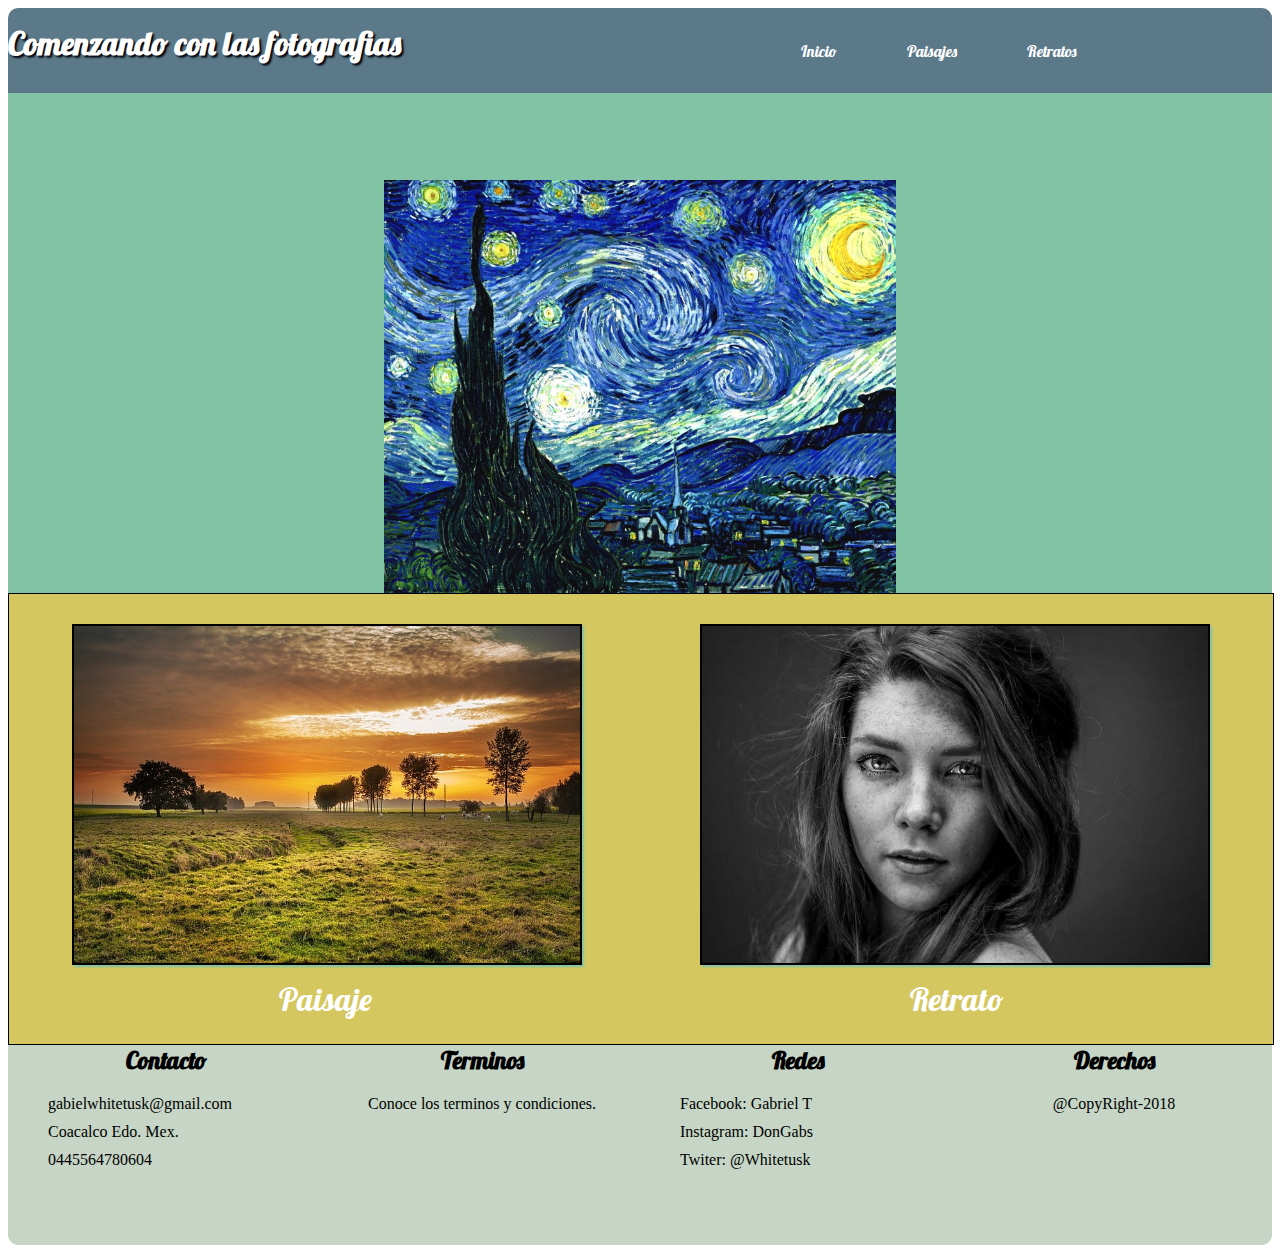
<file: index.html>
<!DOCTYPE html>
<html>
<head>
	<meta charset="utf-8">
	<meta name="viewport" content="width=device-width,user-scalable=no">
	<link rel="stylesheet" type="text/css" href="css/estilos.css">
	<link href="https://fonts.googleapis.com/css?family=Lobster" rel="stylesheet">
	<title>Comenzando con la Fotografía</title>
</head>
<body>
	<header>
		<h1>Comenzando con las fotografias</h1>
		<ul id="Opciones">
			<li class="Opc"><a href="index.html" class="liga">Inicio</a></li>
			<li class="Opc"><a href="html/paisaje.html" class="liga">Paisajes</a></li>
			<li class="Opc"><a href="html/retrato.html" class="liga">Retratos</a></li>
		</ul>
			
	</header>
	<section id="Principal">
		<img src="media/Obra.jpg" id="Pintura">
	</section>
	<section id="Secundario">
		<div id="Nom">
			<div class="Dom">
				<img src="media/Paisaje.jpg" id="Tierra">
				<p class="Domi"><a href="html/paisaje.html" class="liga">Paisaje</a></p>
			</div>
			<div class="Dom">
				<img src="media/Retrato.jpg" id="Mujer">
				<p class="Domi"><a href="html/retrato.html" class="liga">Retrato</a></p>
			</div>
		</div>
	</section>
	<footer>
		<section class="Data">
			<h2 class="Sub">Contacto</h2>
			<ul>
				<li class="List">gabielwhitetusk@gmail.com</li>
				<li class="List">Coacalco Edo. Mex.</li>
				<li class="List">0445564780604</li>
			</ul>
		</section>		
		<section class="Data">
			<h2 class="Sub">Terminos</h2>
			<p>Conoce los terminos y condiciones.</p>
		</section>
		<section class="Data">
			<h2 class="Sub">Redes</h2>
			<ul>
				<li class="List">Facebook: Gabriel T</li>
				<li class="List">Instagram: DonGabs</li>
				<li class="List">Twiter: @Whitetusk</li>
			</ul>
		</section>
		<section class="Data">
			<h2 class="Sub">Derechos</h2>
			<p>@CopyRight-2018</p>
		</section>
	</footer>
</body>
</html>
</file>
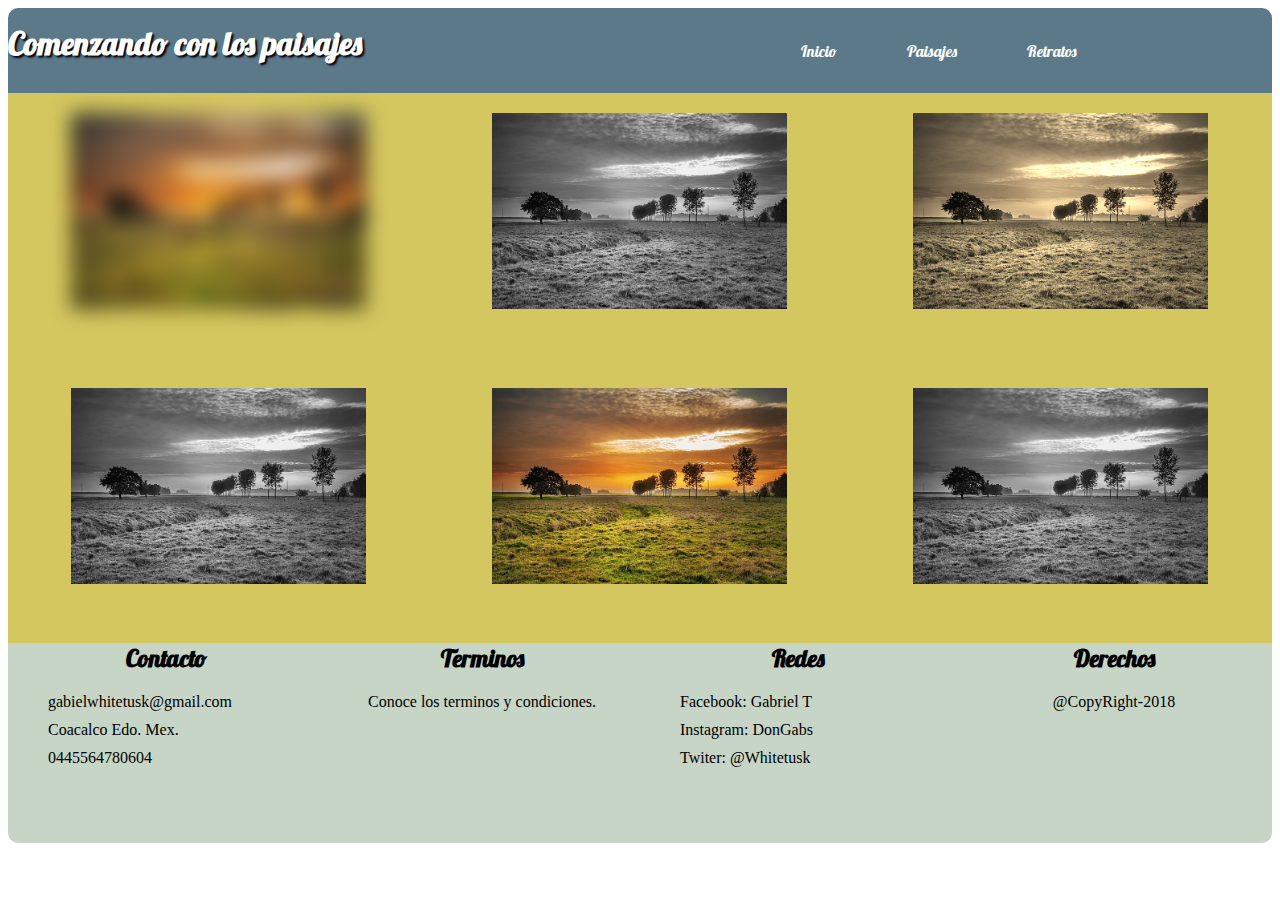
<file: html/paisaje.html>
<!DOCTYPE html>
<html>
<head>
	<meta charset="utf-8">
	<meta name="viewport" content="width=device-width,user-scalable=no">
	<link rel="stylesheet" type="text/css" href="../css/estilos.css">
	<link href="https://fonts.googleapis.com/css?family=Lobster" rel="stylesheet">
	<title>Paisajes</title>
</head>
	<header>
		<h1>Comenzando con los paisajes</h1>
		<ul id="Opciones">
			<li class="Opc"><a href="../index.html" class="liga">Inicio</a></li>
			<li class="Opc"><a href="paisaje.html" class="liga">Paisajes</a></li>
			<li class="Opc"><a href="retrato.html" class="liga">Retratos</a></li>
		</ul>
	</header>
	<section id="PrincipalP">
        <div class="bloque1"><img src="../media/Paisaje.jpg" id="Tierra1"></div>
        <div class="bloque2"><img src="../media/Paisaje.jpg" id="Tierra2"></div>
        <div class="bloque3"><img src="../media/Paisaje.jpg" id="Tierra3"></div>
        <div class="bloque4"><img src="../media/Paisaje.jpg" id="Tierra4"></div>
        <div class="bloque5"><img src="../media/Paisaje.jpg" id="Tierra5"></div>
        <div class="bloque6"><img src="../media/Paisaje.jpg" id="Tierra6"></div>
	</section>
		<footer>
		<section class="Data">
			<h2 class="Sub">Contacto</h2>
			<ul>
				<li class="List">gabielwhitetusk@gmail.com</li>
				<li class="List">Coacalco Edo. Mex.</li>
				<li class="List">0445564780604</li>
			</ul>
		</section>		
		<section class="Data">
			<h2 class="Sub">Terminos</h2>
			<p>Conoce los terminos y condiciones.</p>
		</section>
		<section class="Data">
			<h2 class="Sub">Redes</h2>
			<ul>
				<li class="List">Facebook: Gabriel T</li>
				<li class="List">Instagram: DonGabs</li>
				<li class="List">Twiter: @Whitetusk</li>
			</ul>
		</section>
		<section class="Data">
			<h2 class="Sub">Derechos</h2>
			<p>@CopyRight-2018</p>
		</section>
	</footer>
<body>

</body>
</html>
</file>
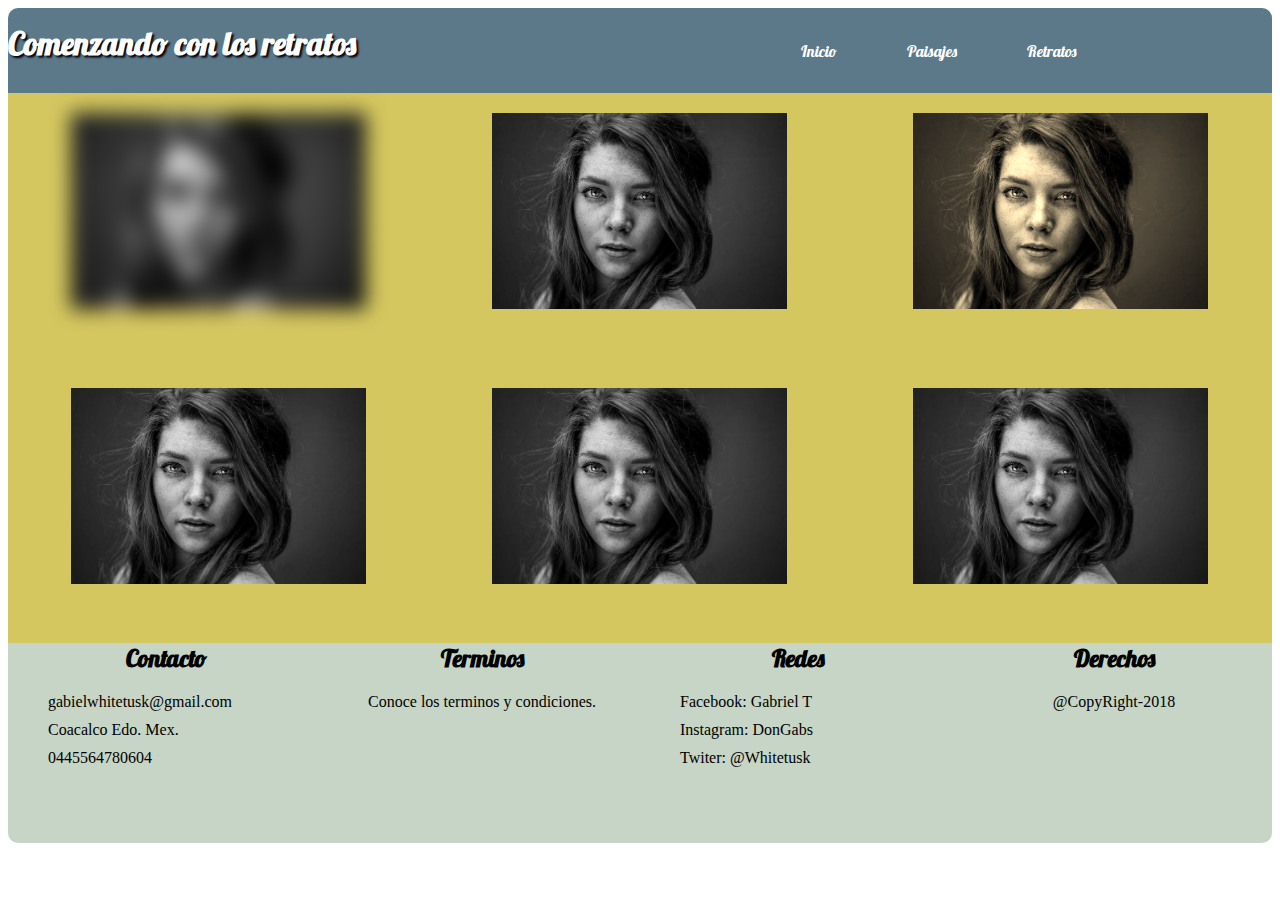
<file: html/retrato.html>
<!DOCTYPE html>
<html>
<head>
	<meta charset="utf-8">
	<meta name="viewport" content="width=device-width,user-scalable=no">
	<link rel="stylesheet" type="text/css" href="../css/estilos.css">
	<link href="https://fonts.googleapis.com/css?family=Lobster" rel="stylesheet">
	<title>Restrato</title>
</head>
	<header>
		<h1>Comenzando con los retratos</h1>
		<ul id="Opciones">
			<li class="Opc"><a href="../index.html" class="liga" id="ligaP">Inicio</a></li>
			<li class="Opc"><a href="paisaje.html" class="liga">Paisajes</a></li>
			<li class="Opc"	><a href="retrato.html" class="liga">Retratos</a></li>
		</ul>
	</header>
	<section id="PrincipalP">
        <div class="bloque1"><img src="../media/Retrato.jpg" id="Tierra1"></div>
        <div class="bloque2"><img src="../media/Retrato.jpg" id="Tierra2"></div>
        <div class="bloque3"><img src="../media/Retrato.jpg" id="Tierra3"></div>
        <div class="bloque4"><img src="../media/Retrato.jpg" id="Tierra4"></div>
        <div class="bloque5"><img src="../media/Retrato.jpg" id="Tierra5"></div>
        <div class="bloque6"><img src="../media/Retrato.jpg" id="Tierra6"></div>
	</section>
		<footer>
		<section class="Data">
			<h2 class="Sub">Contacto</h2>
			<ul>
				<li class="List">gabielwhitetusk@gmail.com</li>
				<li class="List">Coacalco Edo. Mex.</li>
				<li class="List">0445564780604</li>
			</ul>
		</section>		
		<section class="Data">
			<h2 class="Sub">Terminos</h2>
			<p>Conoce los terminos y condiciones.</p>
		</section>
		<section class="Data">
			<h2 class="Sub">Redes</h2>
			<ul>
				<li class="List">Facebook: Gabriel T</li>
				<li class="List">Instagram: DonGabs</li>
				<li class="List">Twiter: @Whitetusk</li>
			</ul>
		</section>
		<section class="Data">
			<h2 class="Sub">Derechos</h2>
			<p>@CopyRight-2018</p>
		</section>
	</footer>
<body>
</body>
</html>
</file>
<file: css/estilos.css>
header{
	width: 100%;
	height: 85px;
	background:  #5b7989;
	border-radius: 10px 10px 0px 0px;

}

h1{
	float: left;
	margin: 0px 0px 0px 0px;
	width: 60%;
	padding-top: 15px;
	text-shadow: 2px 2px 2px #02010a;
	color: white;
	font-family: 'Lobster', cursive;
}

#Opciones{
	float: right;
	margin: 0px 0px 0px 0px;
	width: 40%;
	padding-left: 0px;
	padding-top: 28px;
}

.Opc{
	list-style: none;
	float: left;
	padding: 5px 35px;

}

.Opc:hover{
	text-decoration: underline;
}

.liga{
	text-decoration:none;
	color: white;
	font-family: 'Lobster', cursive;

}


#Principal{
	background: #82c3a6;
	width: 100%;
	height: 500px;
}

#Pintura{
	position: absolute;
	top: 20%;
	left: 30%;
	width: 40%;
}

#Secundario{
	background: #d5c75f;
	border: 1px solid black;
	width: 100%;
	height: 450px; 
	display: flex;
	flex-direction: row;
	flex-wrap: wrap;
	position: relative;
}

#Tierra{
	margin: 30px 0px 0px 0px; 
	width: 40%;
	position: absolute;
	left: 5%;
	float: left;
	transform: rotate(0deg);
	transition: all 1s;
	box-shadow: 2px 2px 2px #82c3a6;
	border: solid 2px black;
}

#Mujer{
	margin: 30px 0px 0px 0px; 
	width: 40%;
	position: absolute;
	right: 5%;
	float: right;
	transform: translateX(0px);
	transition: all 1s;
	box-shadow: 2px 2px 2px #82c3a6;
	border: solid 2px black;

}

#Nom{
	width: 100%;
	height: 80px;
	display: flex;
	flex-direction: row;
}

.Domi{
	width: 50%;
	position:absolute;
	margin: 0px 0px 0px 0px;
    bottom:25px;
}

.Dom{
	width: 50%;
	text-align: center;
	color: white;
	font-family: 'Lobster', cursive;
	font-size: 2em;
	flex-basis: 50%;
}

.Domi:hover{
	text-decoration: underline;
}

#Tierra:hover{
	transform: rotate(5grad);
	transition: all 1s;
}

#Mujer:hover{
	transform: translateX(20px);
	transition: all 1s;
}	

footer{
	width: 100%;
	height: 200px;
	background:  #C6d5c5;
	border-radius: 0px 0px 10px 10px;
	display: flex;
	flex-direction: row;
	flex-wrap: wrap;
}

.Data{
	flex-basis: 25%;
	height: 200px;
}

.Sub{
	margin-top: 0px;
	text-align: center;
	font-family: 'Lobster', cursive;
}

.List{
	list-style: none;
	font-size: 16px;
	padding-bottom: 10px;
}

section p{
	text-align: center;
}

#PrincipalP{
	background: #d5c75f;
	width: 100%;
	height: 550px;
	display: flex;
	flex-direction: row;
	flex-wrap: wrap;
}

img[id*="Tierra"]{
	width: 70%;
	margin-top: 20px;
} 

div[class*="bloque"]{
  height: 200px;
  flex-basis: 33.3%;
  margin: 0px 0px 0px 0px;
  text-align: center;
}

#Tierra1{
	filter: blur(10px);
}

#Tierra2{
	filter: grayscale(100%);
}

#Tierra3{
		filter: sepia(90%);
}

#Tierra4{
	filter: grayscale(100%);
}

#Tierra6{
	filter: grayscale(100%);
}


@media (max-width: 600px){

	
header{
	width: 100%;
	height: 80px;
	background:  #5b7989;
	border-radius: 10px 10px 0px 0px;
}

h1{
	float: left;
	text-align: center;
	margin: 0px 0px 0px 0px;
	width: 100%;
	padding-top: 5px;
	text-shadow: 2px 2px 2px #02010a;
	color: white;
	font-family: 'Lobster', cursive;
	font-size: 20px;
}

#Opciones{
	margin: 0px 0px 0px 0px;
	width: 100%;
	padding-left: 0px;
	padding-top: 8px;
	font-size: 14px;
}

.Opc{
	list-style: none;
	float: left;
	padding: 0px 73px; 
	text-align: center;
}

.liga{
	text-decoration:none;
	color: white;
	font-family: 'Lobster', cursive;

}

#Principal{
	background: #82c3a6;
	width: 100%;
	height: 300px;
}

#Pintura{
	position: absolute;
	top: 17%;
	left: 25%;
	width: 50%;
}

#Secundario{
	background: #d5c75f;
	border: 1px solid black;
	width: 100%;
	height: 450px; 
	display: flex;
	flex-direction: column;
	flex-wrap: wrap;
	position: relative;
	
}

#Nom{
	width: 100%;
	height: 400px;
	display: flex;
	flex-direction: column;
}

.Domi{
	width: 0%;
	margin: 0px 0px 0px 0px;
    bottom: 0px;
}

.Dom{
	width: 100%;
	text-align: center;
	color: white;
	font-family: 'Lobster', cursive;
	font-size: 0px;
}

#Tierra{
	margin: 30px 0px 0px 0px; 
	width: 50%;
	position: absolute;
	left: 25%;
	transform: rotate(0deg);
	transition: all 1s;
	box-shadow: 2px 2px 2px #82c3a6;
	border: solid 2px black;
}

#Mujer{
	margin: 30px 0px 0px 0px; 
	width: 50%;
	position: absolute;
	right: 25%;
	transform: translateX(0px);
	transition: all 1s;
	box-shadow: 2px 2px 2px #82c3a6;
	border: solid 2px black;
}

	

#Tierra:hover{
	transform: rotate(5grad);
	transition: all 1s;
}

#Mujer:hover{
	transform: translateX(20px);
	transition: all 1s;
}	

footer{
	width: 100%;
	height: 800px;
	background:  #C6d5c5;
	border-radius: 0px 0px 10px 10px;
	display: flex;
	flex-direction: row;
	flex-wrap: wrap;
}

.Data{
	flex-basis: 100%;
	height: 200px;
}

#PrincipalP{
	background: #d5c75f;
	width: 100%;
	height: 1300px;
	display: flex;
	flex-direction: row;
	flex-wrap: wrap;
}

img[id*="Tierra"]{
	width: 50%;
	margin-top: 20px;
} 

div[class*="bloque"]{
  height: 200px;
  flex-basis: 100%;
  margin: 0px 0px 0px 0px;
  text-align: center;
}

@media (max-width: 400px) {

#Principal{
	background: #82c3a6;
	width: 100%;
	height: 200px;
}

#Opciones{
	margin: 0px 0px 0px 0px;
	width: 100%;
	padding-left: 0px;
	padding-top: 8px;
	font-size: 14px;
	position: relative;
	left: 7%;
}

.Opc{
	list-style: none;
	float: left;
	padding: 0px 30px; 
	text-align: center;
}

#Tierra{
	margin: 30px 0px 0px 0px; 
	width: 80%;
	position: absolute;
	left: 10%;
	transform: rotate(0deg);
	transition: all 1s;
	box-shadow: 2px 2px 2px #82c3a6;
	border: solid 2px black;
}

#Mujer{
	margin: 30px 0px 0px 0px; 
	width: 80%;
	position: absolute;
	right: 10%;
	transform: translateX(0px);
	transition: all 1s;
	box-shadow: 2px 2px 2px #82c3a6;
	border: solid 2px black;
}

img[id*="Tierra"]{
	width: 80%;
	margin-top: 20px;
} 

}
</file>
